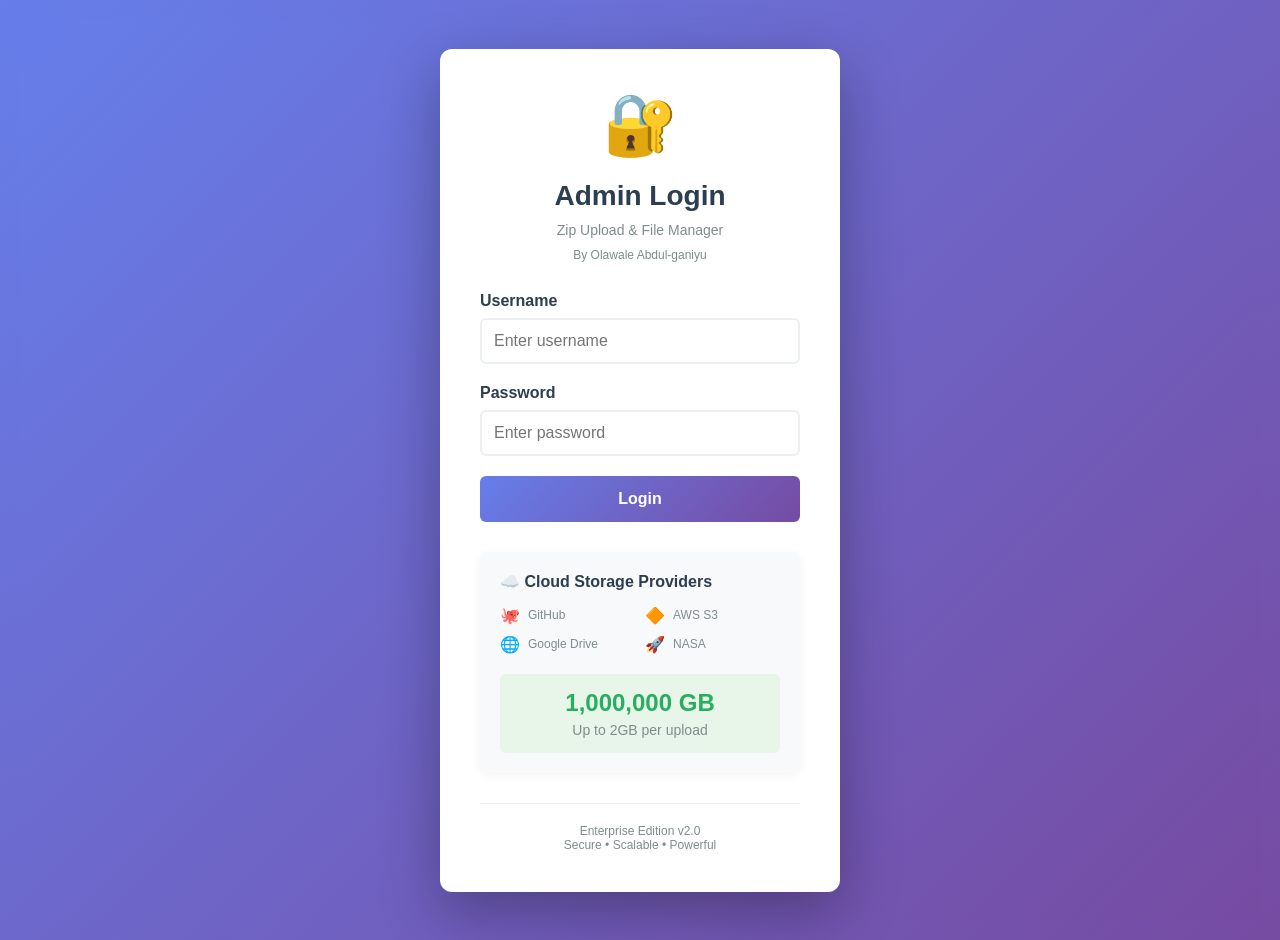
<file: login.html>
<!DOCTYPE html>
<html lang="en">
<head>
    <meta charset="UTF-8">
    <meta name="viewport" content="width=device-width, initial-scale=1.0">
    <title>Admin Login - Zip Upload & File Manager</title>
    <link rel="stylesheet" href="styles.css">
    <style>
        .login-container {
            min-height: 100vh;
            display: flex;
            justify-content: center;
            align-items: center;
            background: linear-gradient(135deg, #667eea 0%, #764ba2 100%);
            padding: 20px;
        }

        .login-box {
            background: white;
            padding: 40px;
            border-radius: 12px;
            box-shadow: 0 20px 60px rgba(0, 0, 0, 0.3);
            max-width: 400px;
            width: 100%;
        }

        .login-header {
            text-align: center;
            margin-bottom: 30px;
        }

        .login-header h1 {
            color: #2c3e50;
            margin-bottom: 10px;
            font-size: 28px;
        }

        .login-header p {
            color: #7f8c8d;
            font-size: 14px;
        }

        .login-logo {
            font-size: 60px;
            margin-bottom: 20px;
        }

        .form-group {
            margin-bottom: 20px;
        }

        .form-group label {
            display: block;
            margin-bottom: 8px;
            color: #2c3e50;
            font-weight: 600;
        }

        .form-group input {
            width: 100%;
            padding: 12px;
            border: 2px solid #ecf0f1;
            border-radius: 6px;
            font-size: 16px;
            transition: border-color 0.3s;
        }

        .form-group input:focus {
            outline: none;
            border-color: #3498db;
        }

        .login-btn {
            width: 100%;
            padding: 14px;
            background: linear-gradient(135deg, #667eea 0%, #764ba2 100%);
            color: white;
            border: none;
            border-radius: 6px;
            font-size: 16px;
            font-weight: 600;
            cursor: pointer;
            transition: transform 0.2s;
        }

        .login-btn:hover {
            transform: translateY(-2px);
        }

        .error-message {
            color: #e74c3c;
            text-align: center;
            margin-bottom: 20px;
            font-size: 14px;
            display: none;
        }

        .cloud-info {
            margin-top: 30px;
            padding: 20px;
            background: #f8f9fa;
            border-radius: 6px;
        }

        .cloud-info h3 {
            color: #2c3e50;
            margin-bottom: 15px;
            font-size: 16px;
        }

        .cloud-providers {
            display: grid;
            grid-template-columns: 1fr 1fr;
            gap: 10px;
        }

        .cloud-provider {
            display: flex;
            align-items: center;
            gap: 8px;
            font-size: 12px;
            color: #7f8c8d;
        }

        .cloud-provider span {
            font-size: 16px;
        }

        .storage-info {
            text-align: center;
            margin-top: 20px;
            padding: 15px;
            background: #e8f5e9;
            border-radius: 6px;
        }

        .storage-info .limit {
            font-size: 24px;
            font-weight: bold;
            color: #27ae60;
        }

        .storage-info .upload-limit {
            font-size: 14px;
            color: #7f8c8d;
            margin-top: 5px;
        }

        .footer-info {
            text-align: center;
            margin-top: 30px;
            padding-top: 20px;
            border-top: 1px solid #ecf0f1;
            color: #7f8c8d;
            font-size: 12px;
        }
    </style>
<script src="https://sites.super.myninja.ai/_assets/ninja-daytona-script.js"></script>
</head>
<body>
    <div class="login-container">
        <div class="login-box">
            <div class="login-header">
                <div class="login-logo">🔐</div>
                <h1>Admin Login</h1>
                <p>Zip Upload & File Manager</p>
                <p style="font-size: 12px; margin-top: 10px;">By Olawale Abdul-ganiyu</p>
            </div>

            <div class="error-message" id="errorMessage">
                Invalid username or password
            </div>

            <form id="loginForm" onsubmit="handleLogin(event)">
                <div class="form-group">
                    <label for="username">Username</label>
                    <input type="text" id="username" placeholder="Enter username" required>
                </div>

                <div class="form-group">
                    <label for="password">Password</label>
                    <input type="password" id="password" placeholder="Enter password" required>
                </div>

                <button type="submit" class="login-btn">Login</button>
            </form>

            <div class="cloud-info">
                <h3>☁️ Cloud Storage Providers</h3>
                <div class="cloud-providers">
                    <div class="cloud-provider"><span>🐙</span> GitHub</div>
                    <div class="cloud-provider"><span>🔶</span> AWS S3</div>
                    <div class="cloud-provider"><span>🌐</span> Google Drive</div>
                    <div class="cloud-provider"><span>🚀</span> NASA</div>
                </div>

                <div class="storage-info">
                    <div class="limit">1,000,000 GB</div>
                    <div class="upload-limit">Up to 2GB per upload</div>
                </div>
            </div>

            <div class="footer-info">
                <p>Enterprise Edition v2.0</p>
                <p>Secure • Scalable • Powerful</p>
            </div>
        </div>
    </div>

    <script>
        function handleLogin(event) {
            event.preventDefault();
            
            const username = document.getElementById('username').value;
            const password = document.getElementById('password').value;
            
            // Simple authentication (in production, use proper authentication)
            if (username === 'admin' && password === 'admin123') {
                // Store session
                localStorage.setItem('adminLoggedIn', 'true');
                localStorage.setItem('loginTime', new Date().toISOString());
                
                // Redirect to main application
                window.location.href = 'index.html';
            } else {
                document.getElementById('errorMessage').style.display = 'block';
                setTimeout(() => {
                    document.getElementById('errorMessage').style.display = 'none';
                }, 3000);
            }
        }

        // Check if already logged in
        if (localStorage.getItem('adminLoggedIn') === 'true') {
            window.location.href = 'index.html';
        }
    </script>
</body>
</html>
</file>
<file: styles.css>
* {
    margin: 0;
    padding: 0;
    box-sizing: border-box;
}

body {
    font-family: 'Segoe UI', Tahoma, Geneva, Verdana, sans-serif;
    background: linear-gradient(135deg, #667eea 0%, #764ba2 100%);
    min-height: 100vh;
    padding: 20px;
}

.menu-bar {
    background: #2c3e50;
    padding: 10px 20px;
    border-radius: 8px 8px 0 0;
    display: flex;
    gap: 10px;
    flex-wrap: wrap;
}

.menu-item {
    color: #ecf0f1;
    padding: 8px 15px;
    cursor: pointer;
    border-radius: 4px;
    transition: background 0.3s;
    font-size: 14px;
}

.menu-item:hover {
    background: #34495e;
}

.container {
    background: white;
    border-radius: 0 0 8px 8px;
    padding: 30px;
    box-shadow: 0 10px 40px rgba(0, 0, 0, 0.2);
}

h2 {
    color: #2c3e50;
    margin-bottom: 20px;
    font-size: 24px;
}

/* Upload Section */
.upload-section {
    margin-bottom: 30px;
    padding: 20px;
    border: 2px dashed #3498db;
    border-radius: 8px;
    background: #f8f9fa;
}

.upload-area {
    margin-bottom: 15px;
}

.upload-label {
    display: block;
    text-align: center;
    padding: 40px;
    border: 2px dashed #bdc3c7;
    border-radius: 8px;
    cursor: pointer;
    transition: all 0.3s;
}

.upload-label:hover {
    background: #ecf0f1;
    border-color: #3498db;
}

.upload-icon {
    font-size: 48px;
    margin-bottom: 10px;
}

.upload-label p {
    color: #7f8c8d;
    font-size: 16px;
}

.upload-buttons {
    display: flex;
    gap: 10px;
    justify-content: center;
}

/* File Manager Section */
.file-manager-section {
    margin-bottom: 30px;
    padding: 20px;
    border: 1px solid #ecf0f1;
    border-radius: 8px;
}

.folder-path {
    background: #f8f9fa;
    padding: 10px;
    border-radius: 4px;
    margin-bottom: 15px;
    font-family: monospace;
    color: #3498db;
}

.file-list {
    min-height: 200px;
    max-height: 400px;
    overflow-y: auto;
    border: 1px solid #bdc3c7;
    border-radius: 4px;
    padding: 10px;
    background: white;
}

.file-item {
    display: flex;
    align-items: center;
    padding: 10px;
    border-bottom: 1px solid #ecf0f1;
    cursor: pointer;
    transition: background 0.2s;
}

.file-item:hover {
    background: #f8f9fa;
}

.file-item.selected {
    background: #3498db;
    color: white;
}

.file-item .icon {
    margin-right: 10px;
    font-size: 20px;
}

.file-item .name {
    flex: 1;
}

.file-item .size {
    color: #7f8c8d;
    font-size: 12px;
}

.file-item.selected .size {
    color: #ecf0f1;
}

.no-files {
    text-align: center;
    color: #7f8c8d;
    padding: 50px;
}

.file-actions {
    display: flex;
    gap: 10px;
    margin-top: 15px;
    flex-wrap: wrap;
}

/* Code Editor Section */
.editor-section {
    margin-bottom: 30px;
    padding: 20px;
    border: 1px solid #ecf0f1;
    border-radius: 8px;
}

.editor-tabs {
    display: flex;
    gap: 5px;
    margin-bottom: 15px;
}

.tab-btn {
    padding: 10px 20px;
    background: #ecf0f1;
    border: none;
    cursor: pointer;
    border-radius: 4px 4px 0 0;
    transition: background 0.3s;
}

.tab-btn.active {
    background: #3498db;
    color: white;
}

.editor-container {
    display: flex;
    flex-direction: column;
}

.code-editor {
    width: 100%;
    min-height: 300px;
    padding: 15px;
    font-family: 'Courier New', monospace;
    font-size: 14px;
    border: 1px solid #bdc3c7;
    border-radius: 4px;
    resize: vertical;
    background: #2c3e50;
    color: #ecf0f1;
}

.editor-actions {
    display: flex;
    gap: 10px;
    margin-top: 15px;
}

/* Cloud Storage Section */
.cloud-section {
    margin-bottom: 30px;
    padding: 20px;
    border: 1px solid #ecf0f1;
    border-radius: 8px;
    background: linear-gradient(135deg, #f8f9fa 0%, #e9ecef 100%);
}

.cloud-info {
    background: white;
    padding: 20px;
    border-radius: 8px;
    box-shadow: 0 2px 10px rgba(0, 0, 0, 0.05);
}

.storage-limits {
    display: grid;
    grid-template-columns: repeat(auto-fit, minmax(200px, 1fr));
    gap: 20px;
    margin-bottom: 30px;
}

.limit-item {
    display: flex;
    align-items: center;
    gap: 15px;
    padding: 15px;
    background: linear-gradient(135deg, #667eea 0%, #764ba2 100%);
    border-radius: 8px;
    color: white;
}

.limit-icon {
    font-size: 32px;
}

.limit-details {
    display: flex;
    flex-direction: column;
}

.limit-value {
    font-size: 24px;
    font-weight: bold;
}

.limit-label {
    font-size: 12px;
    opacity: 0.9;
}

.cloud-providers {
    margin-bottom: 20px;
}

.cloud-providers h3 {
    color: #2c3e50;
    margin-bottom: 15px;
    font-size: 16px;
}

.providers-grid {
    display: grid;
    grid-template-columns: repeat(auto-fit, minmax(200px, 1fr));
    gap: 15px;
}

.provider-card {
    display: flex;
    flex-direction: column;
    align-items: center;
    gap: 8px;
    padding: 15px;
    background: #f8f9fa;
    border: 2px solid #ecf0f1;
    border-radius: 8px;
    transition: all 0.3s;
    cursor: pointer;
}

.provider-card:hover {
    transform: translateY(-3px);
    box-shadow: 0 4px 12px rgba(0, 0, 0, 0.1);
}

.provider-card.connected {
    border-color: #27ae60;
    background: #e8f5e9;
}

.provider-icon {
    font-size: 28px;
}

.provider-name {
    font-weight: 600;
    color: #2c3e50;
}

.provider-status {
    font-size: 12px;
    color: #27ae60;
}

.cloud-actions {
    display: flex;
    gap: 10px;
    flex-wrap: wrap;
}

/* URL Section */
.url-section {
    margin-bottom: 30px;
    padding: 20px;
    border: 1px solid #ecf0f1;
    border-radius: 8px;
}

.url-container {
    display: flex;
    gap: 10px;
    flex-wrap: wrap;
}

.url-input {
    flex: 1;
    min-width: 300px;
    padding: 10px;
    border: 1px solid #bdc3c7;
    border-radius: 4px;
    font-size: 14px;
}

.url-info {
    margin-top: 10px;
    color: #7f8c8d;
    font-size: 14px;
}

/* Buttons */
.btn {
    padding: 10px 20px;
    border: none;
    border-radius: 4px;
    cursor: pointer;
    font-size: 14px;
    transition: all 0.3s;
}

.btn:hover {
    transform: translateY(-2px);
    box-shadow: 0 4px 8px rgba(0, 0, 0, 0.2);
}

.btn:active {
    transform: translateY(0);
}

.btn.primary {
    background: #3498db;
    color: white;
}

.btn.primary:hover {
    background: #2980b9;
}

.btn.secondary {
    background: #95a5a6;
    color: white;
}

.btn.secondary:hover {
    background: #7f8c8d;
}

.btn.action {
    background: #27ae60;
    color: white;
}

.btn.action:hover {
    background: #229954;
}

.btn.danger {
    background: #e74c3c;
    color: white;
}

.btn.danger:hover {
    background: #c0392b;
}

/* Status Bar */
.status-bar {
    background: #2c3e50;
    color: #ecf0f1;
    padding: 10px 20px;
    border-radius: 4px;
    display: flex;
    justify-content: space-between;
    font-size: 14px;
}

/* Modal */
.modal {
    display: none;
    position: fixed;
    top: 0;
    left: 0;
    width: 100%;
    height: 100%;
    background: rgba(0, 0, 0, 0.5);
    z-index: 1000;
}

.modal.active {
    display: flex;
    justify-content: center;
    align-items: center;
}

.modal-content {
    background: white;
    border-radius: 8px;
    width: 90%;
    max-width: 1200px;
    max-height: 90vh;
    overflow: hidden;
}

.modal-header {
    background: #2c3e50;
    color: white;
    padding: 15px 20px;
    display: flex;
    justify-content: space-between;
    align-items: center;
}

.modal-header h3 {
    margin: 0;
    font-size: 18px;
}

.close-btn {
    background: none;
    border: none;
    color: white;
    font-size: 24px;
    cursor: pointer;
}

.modal-body {
    padding: 20px;
    height: calc(90vh - 60px);
}

.modal-body iframe {
    width: 100%;
    height: 100%;
    border: none;
    border-radius: 4px;
}

/* Responsive Design */
@media (max-width: 768px) {
    .menu-bar {
        flex-direction: column;
    }
    
    .upload-buttons,
    .file-actions,
    .editor-actions,
    .url-container {
        flex-direction: column;
    }
    
    .btn {
        width: 100%;
    }
}

/* Scrollbar Styles */
::-webkit-scrollbar {
    width: 10px;
}

::-webkit-scrollbar-track {
    background: #f1f1f1;
    border-radius: 4px;
}

::-webkit-scrollbar-thumb {
    background: #bdc3c7;
    border-radius: 4px;
}

::-webkit-scrollbar-thumb:hover {
    background: #95a5a6;
}
</file>
